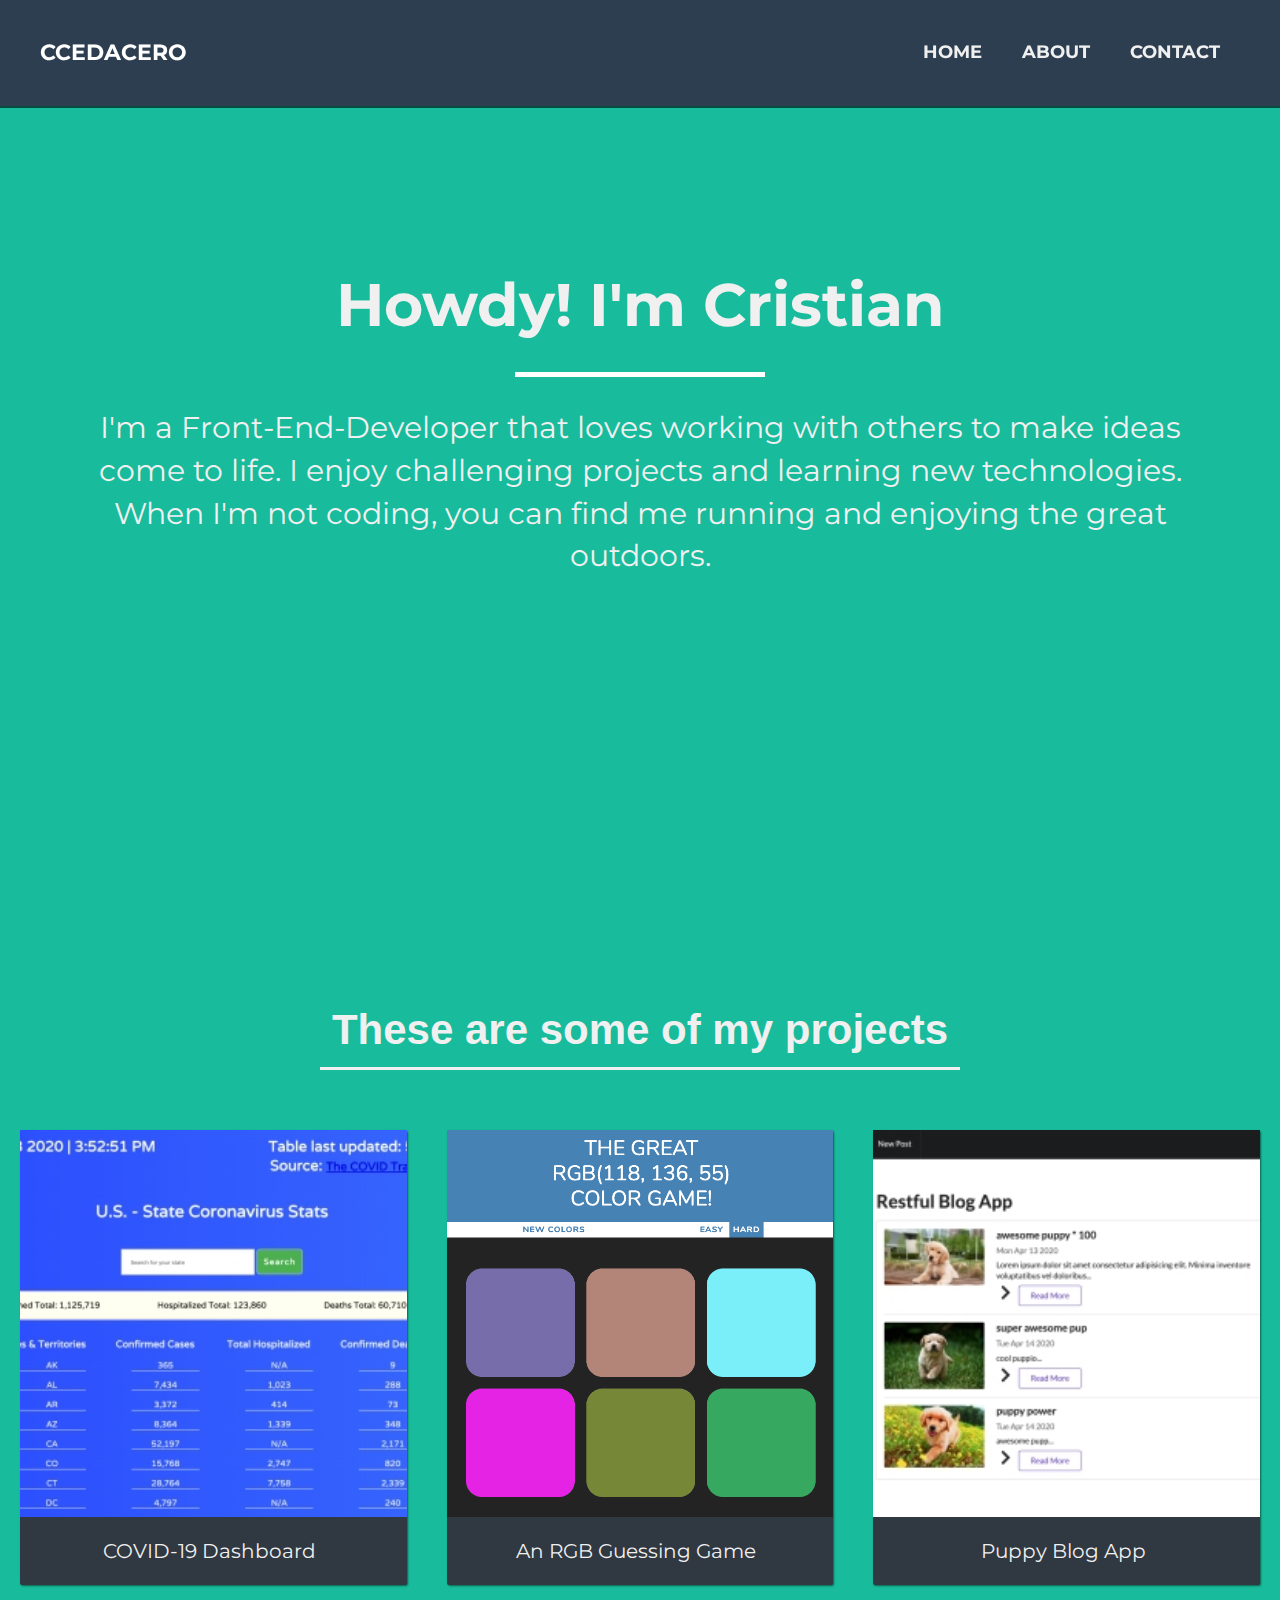
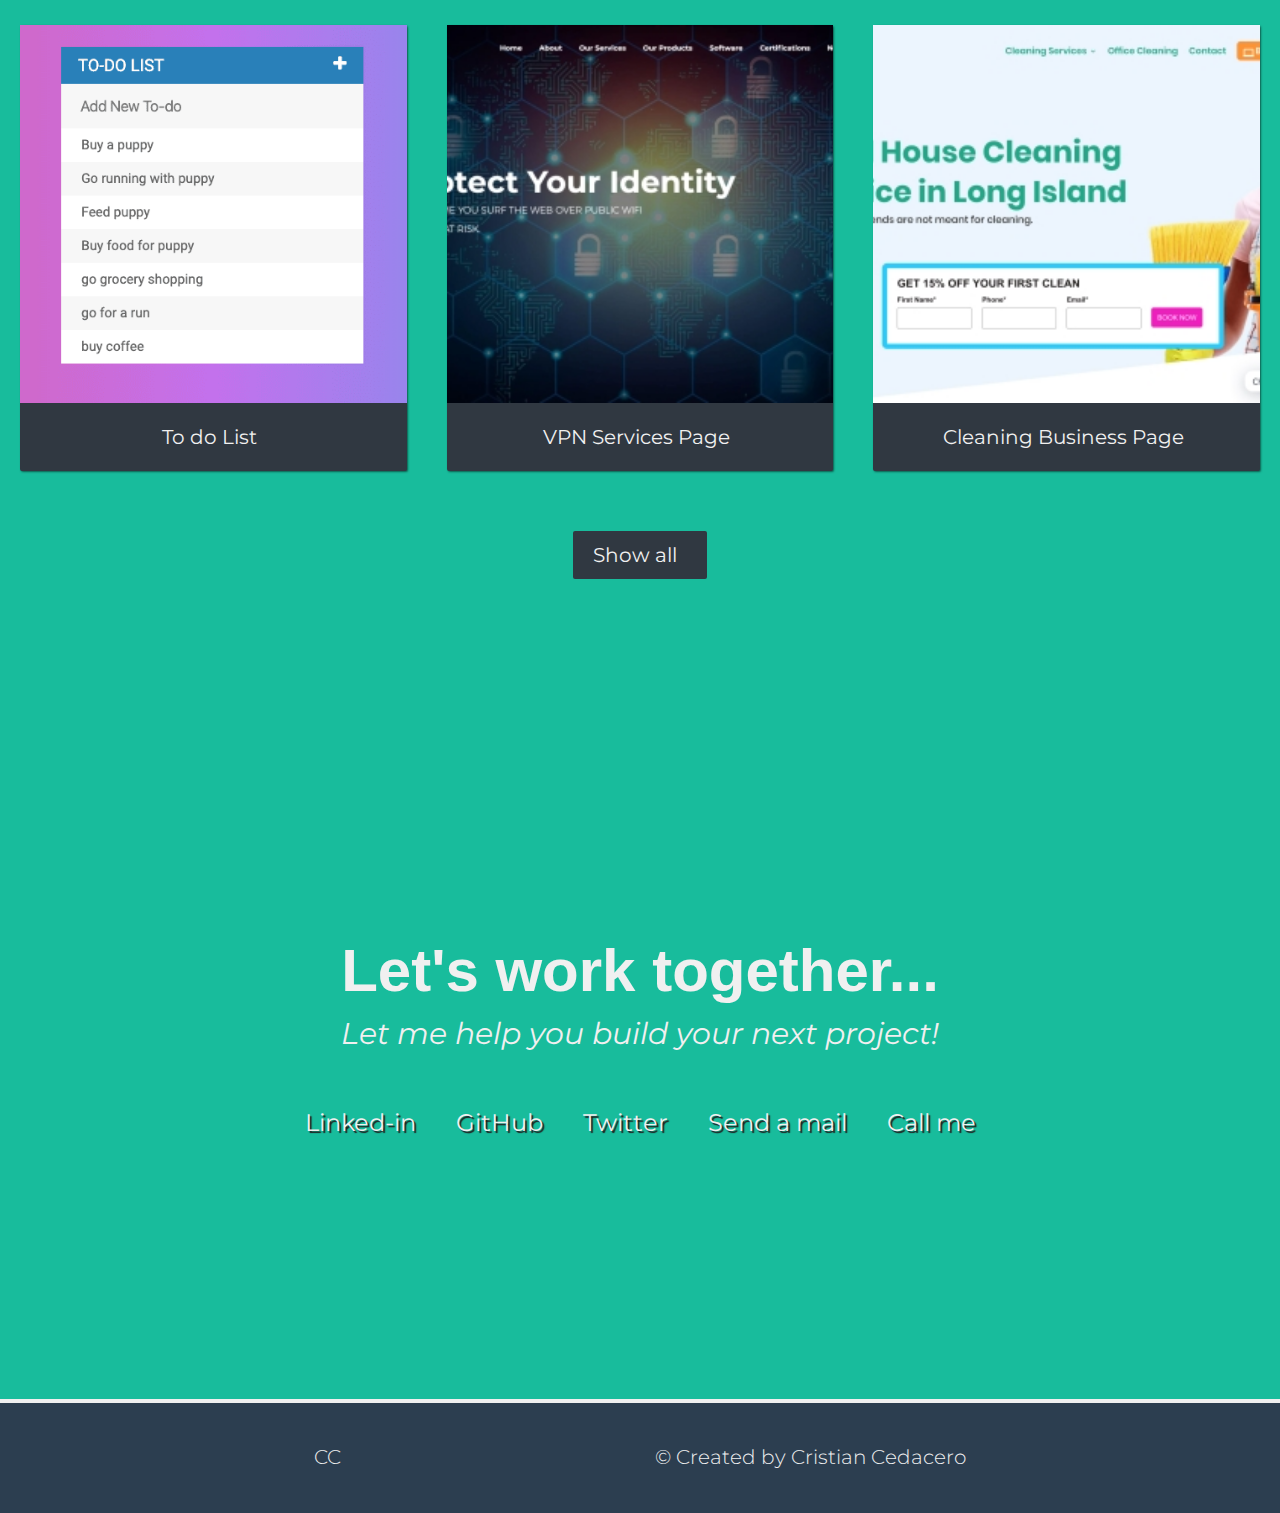
<file: index.html>
<!DOCTYPE html>
<head>
  <meta name="title" content="Cristian Cedacero">
  <meta name="description" content="Software Developer, avid runner, life long volunteer, and first-generation immigrant. On a mission to make this world a better place. ">
  <meta name="keywords" content="JavaScript, Ruby, Git, CSS,HTML, Software Development,SQL, Database">
  <meta name="robots" content="index, follow">
  <meta http-equiv="Content-Type" content="text/html; charset=utf-8">
  <meta name="language" content="English">
  <meta name="revisit-after" content="1 days">
  <meta name="author" content="Cristian Cedacero">
  <meta charset="utf-8">
  <meta http-equiv="X-UA-Compatible" content="IE=edge">
  <title>Cristian Cedacero's Portfolio</title>
  <meta name="viewport" content="width=device-width, initial-scale=1">
  <link rel="stylesheet" href="/css/style.css">
  <link rel="stylesheet" href="https://use.fontawesome.com/releases/v5.8.2/css/all.css"
    integrity="sha384-oS3vJWv+0UjzBfQzYUhtDYW+Pj2yciDJxpsK1OYPAYjqT085Qq/1cq5FLXAZQ7Ay" crossorigin="anonymous" />
  <link href="https://fonts.googleapis.com/css?family=Montserrat:400,700,900&display=swap" rel="stylesheet">
</head>

<body>
  <div id="progress"></div>

  <!-- Navbar -->
  <nav id="navbar" class="nav">
    <h1 class="logo">CCedacero</h1>
    <ul class="nav_links">
      <li><a href="/html/index.html">Home</a></li>
      <li><a href="/html/About.html">About</a></li>
      <li><a href="/html/index.html">Contact</a></li>
    </ul>
  </nav>

  <!-- End Navbar -->

  <!-- Star Landing -->
  <section id="welcome-section" class="welcome-section">
    <div class="welcom-txt">
      <span class="full-text">Howdy! I'm Cristian</span>
      <span class="short-text">Howdy!<br> I'm Cristian</span>
      <!-- <p>A Front-End-Developer</p> -->
      <hr class="star-light">
      <!-- ::after -->
      </hr>
      <!-- <span class="skills">Dev - Runner - RPCV</span> -->
      <!-- <h2>About me</h2> -->
      <div class="intro-grid">
        <p>I'm a Front-End-Developer that loves working with others to make ideas come to life.
          I enjoy challenging projects and learning new technologies. When I'm not coding,
          you can find me running and enjoying the great outdoors.
        </p>
      </div>
      <!-- <h2>Technologies I've worked with:</h2>
        <ul style="text-align:center; font-weight:500; margin: 1rem; line-height: 5rem; font-size: 3rem;">
        <li>JavaScript</li>
        <li>Node JS</li>
        <li>Express</li>
        <li>SharePoint</li>
        <li>Wordpress</li>
      </ul> -->
    </div>
  </section>

  <!--         <::after>""</::after>  -->
  </hr>
  </section>
  <!-- End Landing -->
  <section id="projects">
    <div class="project-section">
      <h2 class="centered-heading">These are some of my projects</h2>
      <div class="projects-grid">
        <a href="http://documentingcorona.com/" target="_blank" class="project project-tile">

          <img class="project-image" src="/images/covid-dashboard.png" alt="coronavirus-dashboard" />

          <p class="project-title">
            <span class="code">&lt;</span>
            COVID-19 Dashboard
            <span class="code">&#47;&gt;</span>
          </p>
        </a>
        <a href="" target="_blank" class="project project-tile">

          <img class="project-image" src="/images/RGBA Game.png" alt="coronavirus-table" />

          <p class="project-title">
            <span class="code">&lt;</span>
            An RGB Guessing Game
            <span class="code">&#47;&gt;</span>
          </p>
        </a>
        <a href="https://github.com/ccedacero" target="_blank" class="project project-tile">

          <img class="project-image" src="/images/Puppy Blog App.png" alt="coronavirus-table" />

          <p class="project-title">
            <span class="code">&lt;</span>
            Puppy Blog App
            <span class="code">&#47;&gt;</span>
          </p>
        </a>
        <a href="https://github.com/ccedacero" target="_blank" class="project project-tile">

          <img class="project-image" src="/images/Todo List.png" alt="coronavirus-table" />

          <p class="project-title">
            <span class="code">&lt;</span>
            To do List
            <span class="code">&#47;&gt;</span>
          </p>
        </a>
        <a href="https://cyberintellsolution.com/" target="_blank" class="project project-tile">

          <img class="project-image" src="/images/CIS VPN.png" alt="coronavirus-table" />

          <p class="project-title">
            <span class="code">&lt;</span>
            VPN Services Page
            <span class="code">&#47;&gt;</span>
          </p>
        </a>

        <a href="http://maidsfamily.com/" target="_blank" class="project project-tile">

          <img class="project-image" src="/images/Maids_Family.png" alt="coronavirus-table" />

          <p class="project-title">
            <span class="code">&lt;</span>
            Cleaning Business Page
            <span class="code">&#47;&gt;</span>
          </p>
        </a>
      </div>
      <div class="centered-button">
        <a href="https://codepen.io/eledacero" class="btn btn-show-all" target="_blank">Show all<i
            class="fas fa-chevron-right"></i></a>
      </div>
    </div>
  </section>
  <!--  End Project Section -->

  <!-- Start Contact Section -->

  <section id="contact" class="contact-section">
    <div class="contact-section-header">
      <h2>Let's work together...</h2>
      <p>Let me help you build your next project!</p>
    </div>
    <div class="contact-links">
      <a href="https://www.linkedin.com/in/ccedacero/" target="_blank" class="btn contact-details"><i
          class="fab fa-linkedin-in"></i> Linked-in</a>
      <a id="profile-link" href="https://github.com/ccedacero" target="_blank" class="btn contact-details"><i
          class="fab fa-github"></i> GitHub</a>
      <a href="https://twitter.com/ccedacero" target="_blank" class="btn contact-details"><i class="fab fa-twitter"></i>
        Twitter</a>
      <a href="mailto:example@example.com" class="btn contact-details"><i class="fas fa-at"></i> Send a mail</a>
      <a href="tel:555-555-5555" class="btn contact-details"><i class="fas fa-mobile-alt"></i> Call me</a>
    </div>
  </section>
  <!-- End contact section -->


  <!-- Start Footer section -->
  <footer>
    <p>
      CC
    </p>
    <p>
      &copy; Created by
      <a href="#" target="_blank">Cristian Cedacero <i class="fas fa-code"></i></a>
    </p>
  </footer>

  <!-- End Footer section -->

  <script src="/js/script.js" async defer></script>
</body>

</html>
</file>
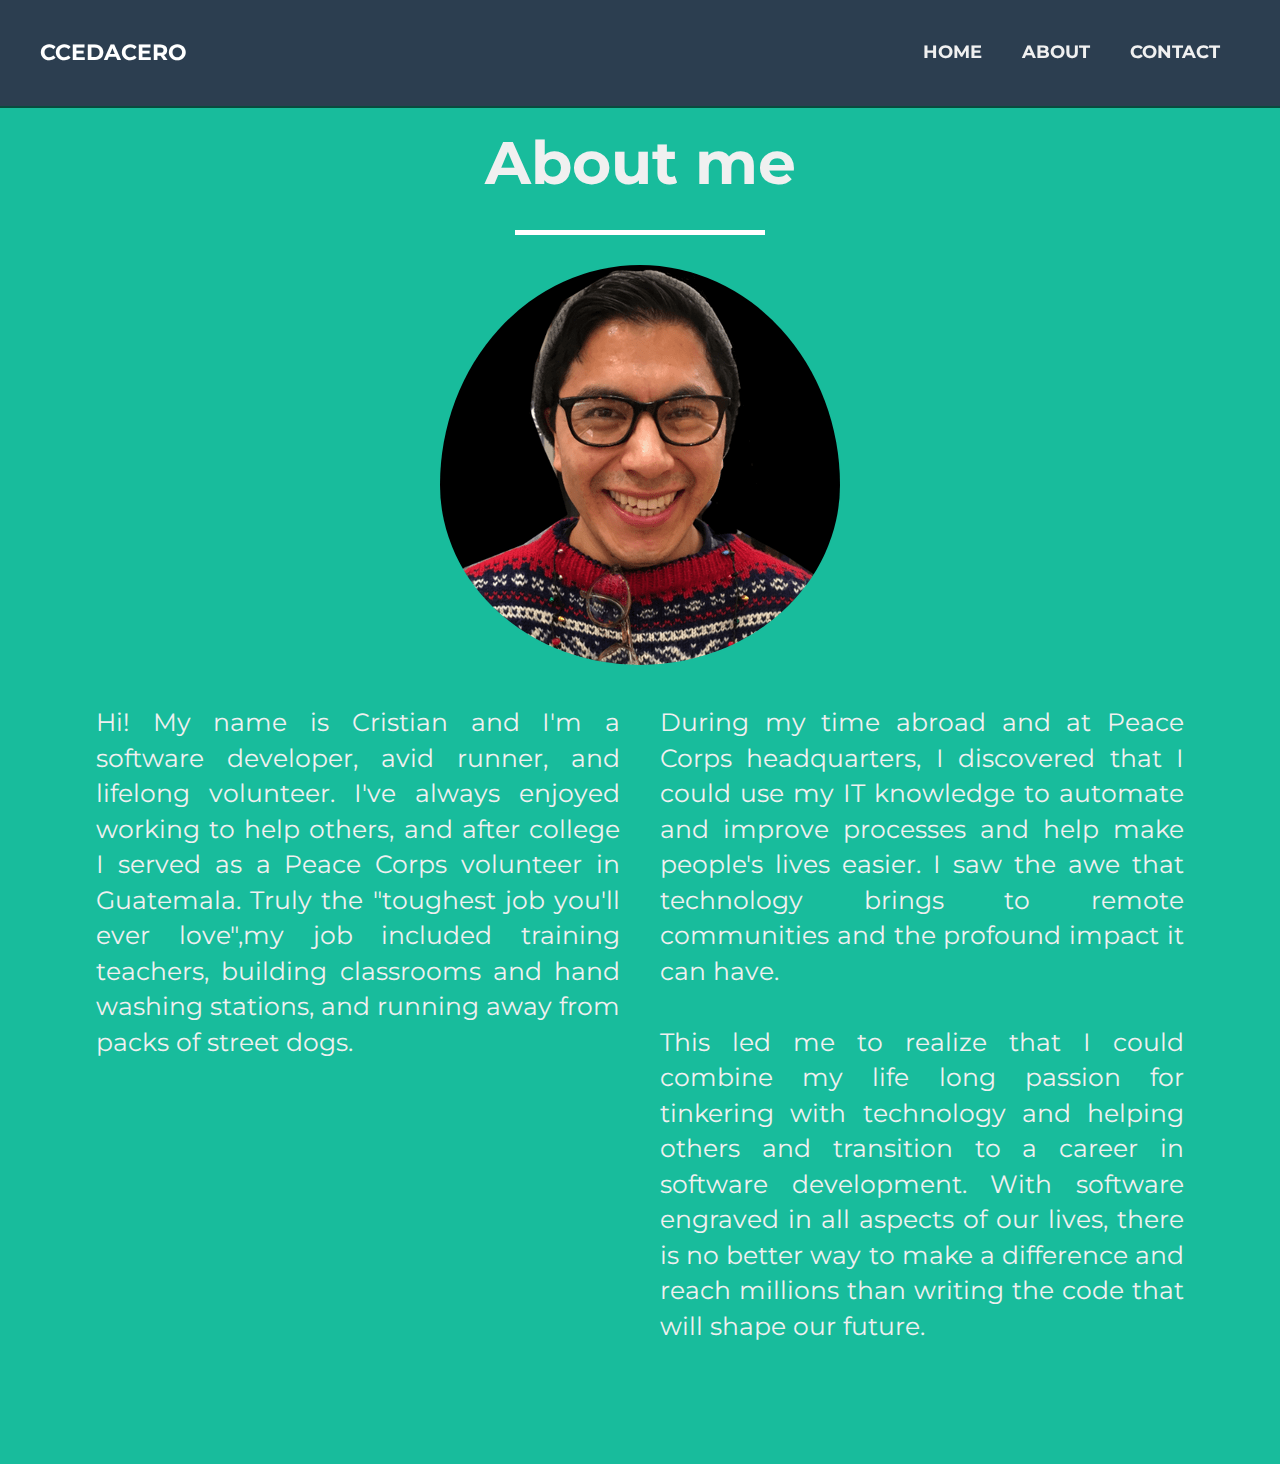
<file: About.html>
<!DOCTYPE html>

<head>
  <meta name="title" content="Cristian Cedacero About">
  <meta name="description"
    content="Software Developer,Returned Peace Corps Volunteer, first-generation immigrant, and avid runner. On a mission to make this world a better place.">
  <meta name="keywords" content="JavaScript, Ruby, Git, CSS,HTML, Software Development,SQL, Database">
  <meta name="robots" content="index, follow">
  <meta http-equiv="Content-Type" content="text/html; charset=utf-8">
  <meta name="language" content="English">
  <meta name="revisit-after" content="1 days">
  <meta name="author" content="Cristian Cedacero">
  <meta charset="utf-8">
  <meta http-equiv="X-UA-Compatible" content="IE=edge">
  <title>Cristian Cedacero's Portfolio</title>
  <meta name="viewport" content="width=device-width, initial-scale=1">
  <link rel="stylesheet" href="/css/style.css">
  <link rel="stylesheet" href="https://use.fontawesome.com/releases/v5.8.2/css/all.css"
    integrity="sha384-oS3vJWv+0UjzBfQzYUhtDYW+Pj2yciDJxpsK1OYPAYjqT085Qq/1cq5FLXAZQ7Ay" crossorigin="anonymous" />
  <link href="https://fonts.googleapis.com/css?family=Montserrat:400,700,900&display=swap" rel="stylesheet">
</head>

<body>
  <div id="progress"></div>

  <!-- Navbar -->
  <nav id="navbar" class="nav">
    <h1 class="logo">CCedacero</h1>
    <ul class="nav_links">
      <li><a href="/html/index.html">Home</a></li>
      <li><a href="/html/About.html">About</a></li>
      <li><a href="#contact">Contact</a></li>
    </ul>
  </nav>

  <!-- End Navbar -->

  <!-- Star Landing -->
  <section id="about-section" class="about-landing">
    <div class="about-txt">
      <span class="full-text">About me</span>
      <span class="short-text">About me</span>
      <!-- <p>A Front-End-Developer</p> -->
      <hr class="star-light">
      <!-- ::after -->
      </hr>
      <!-- <span class="skills">Dev - Runner - RPCV</span> -->
      <!-- <h2>About me</h2> -->
      <img class="round" src="../images/me.png" alt="me">
      <div class="about-grid">
        <p>Hi! My name is Cristian and I'm a software developer, avid runner, and lifelong volunteer. I've always
          enjoyed working to help others, and after college I served as a Peace Corps volunteer in Guatemala.
          Truly the "toughest job you'll ever love",my job included training teachers, building classrooms and hand
          washing stations, and running away from packs of street dogs.
        </p>
        <p>During my time abroad and at Peace Corps headquarters, I discovered that I could use my IT knowledge to
          automate and improve processes and help make people's lives easier. I saw the awe that technology brings to
          remote communities and the profound impact it can have.
          <br><br>
          This led me to realize that I could combine my life long passion for tinkering with technology and helping
          others and transition to a career in software development. With software engraved in all aspects of
          our lives, there is no better way to make a difference and reach millions than writing the code that will
          shape our future.
          </p>
      </div>
    </div>
  </section>
  <!--         <::after>""</::after>  -->
  </hr>
  </section>
  <!-- End Landing -->
</file>
<file: css/style.css>
/* Custom colors  */
:root {
    --main-white: #f0f0f0;
    --main-red: #be3144;
    --main-blue: #45567d;
    --main-gray: #303841;
    --main-blue: #2c3e50;
  }
  
  #progress {
    position: fixed;
    border-bottom: 11rem solid #fff;
    width: 0;
    top: 0; 
    left:0;
  }
  /* Sizing Reset */
  * {
    box-sizing: border-box;
    margin: 0;
    padding: 0;
  }
  
  *,
  *::before,
  *::after {
    box-sizing: inherit;
  }
   
  html {
    box-sizing: border-box;
  /*   Code below allows for easy rem calculations
    default document font size = 16px; 1rem= 16px; 100% = 16px;
    (100% / 16%) * 10 = 62.5, 1rem = 10px, 62.5% = 10px; */
    font-size: 62.5%;
    scroll-behavior: smooth;
  }
  
  /* Responsiveness */
  /* Using rems for size values, margin, and padding helps with responsivness because
  rem is relative to the document font-size
  When we scale up or down the font size of the document
  it will affect all properties using rem units for the values 
  
  We use ems for breakpoints
  We divide the screen size by the browser base font size
  for example: a breakpoint of 980px is :
  980px / 16px = 61.25rem; */
  
  /* 1200px / 16px = 75em  */
  @media screen 
  and (min-device-width: 75em)
  and (max-device-width: 100em)
  and (webkit-min-device-pixel-ratio: 2)
  and (min-resolution: 192dpi) {
    
    html {
      font-size: 60%;
    }
  }
  
  /* 980px / 16px = 61.25em */
  /* @media (max-width: 61.25em) {
    html {
      font-size: 58%;
    }
  } */
  @media (max-width: 61.25em) {
    html {
      font-size: 58%;
    }
  }


  @media (max-width: 41.70em) {
    html {
      font-size: 4%;
    }
  }

  

  @media (max-width: 28.75em) {
    html {
      font-size: 38%;
    }
  }



  /* 460px / 16px = 28.75em */
  /* @media (max-width: 28.75em) {
    html {
      font-size: 55%;
    }
  } */
  
  /* Base styles */
  
  body {
      background: #18bc9c;
      font-family: 'Montserrat', sans-serif;
      font-size: 1.8rem; /*18px*/;
      line-height: 1.42;
      color: var(--main-white);
  }
  
  h1, h2 {
    font-family: 'Raleway',sans-serif;
    font-weight: 700;
    text-align: center;
  }
  
  .full-text {
    font-size: 6rem;
    font-family: "Montserrat", sans-serif;
    text-align: center;
    font-weight: 700;
  }

  .short-text {
    font-size: 4rem;
    font-family: "Montserrat", sans-serif;
    text-align: center;
    font-weight: 700;
  }
  /* // Hide short text by default (resolution > 1200px) */

  .short-text {
     display: none;
     }


/* // When resolution <= 1200px, hide full text and show short text */
@media (max-width: 1200px) {
    .short-text { display: inline-block; }
    .full-text { display: none; }
}

  h1 {
    font-size: 6rem;
  }
  
  h2 {
    font-size: 4.2rem;
  }
  
  p {
    font-size: 3rem;
    /* text-align: justify; */
  }

  ul {
    list-style: none;
  }
  
  img {
    display: block;
    width: 100%;
  }
  
  li,a {
   text-decoration: none;
    color: var(--main-white);
  }
  
  .nav {
    display: flex;
    justify-content: flex-end;
    position: fixed;
    top: 0;
    left: 0;
    width: 100%;
    box-shadow: 0 2px 0 rgba(0, 0, 0, 0.6);
    z-index: 10;
    background-color: var(--main-blue);
    padding: 20px;
    font-weight: 700;
  }
  
  
  .nav_links {
    display: flex;
    text-transform: uppercase;
    margin-right: 2rem;
  }
  
  @media (max-width: 28.75em) {
    .nav {
      justify-content: center;
    }
    .nav-list {
      margin: 0 1rem;
    }
  }
  
  .nav_links li a {
    display: block;
    font-size: 1.8rem;
    padding: 2rem;
    transition: all 0.3s ease 0s;
  }

  
  .nav_links li a:hover {
    color: #0088a9;
  }
  
  
  .logo {
    display: flex;
    align-items: center;
    cursor: pointer;
    margin-right: auto;
    color: #fff;
    font-family: "Montserrat", sans-serif;
    font-size: 2.2rem;
    padding-left: 2rem;
    text-transform: uppercase;
    font-weight: 700;
    transition: all 0.3s ease 0s;
  }
  
  .logo:hover {
      color: #0088a9;
  }
  
  
  /* WELCOME SECTION */
  .welcome-section {
    display: flex;
    flex-direction: column;
    justify-content: center;
    align-items: center;
    width: 100%;
    height: 100vh;
    text-align: center;
    }
  
  
  #about-section {
   display: grid;
   grid-template-columns:repeat(auto-fit, minmax(320px, 1fr));
   text-align: center;
   padding-top: 12rem;
   grid-gap: 4rem;
  width: 100%;
  margin: 0 auto;
  margin-bottom: 6rem;
  }

  #about-section p {
    text-align: justify;
    font-size: 2.5rem;
  }
  /* .class-landing {
    display: grid;
    align-items: center;
    justify-items: center;
    width: 80%;
    border: 1px solid white;
  }
   display: grid;
    grid-template-columns: repeat(auto-fit, minmax(320px, 1fr));
    grid-gap: 4rem;
    width: 100%;
    max-width: 1280px;
    margin: 0 auto;
    margin-bottom: 6rem;
    
    */

  .round {
    border-radius: 50%;
    width: auto;
    margin: 0 auto;
    padding-bottom: 4rem;    
  }
  /* Project Section */
   
  hr.star-light,
  hr.star-primary {
      margin: 25px auto 30px;
      padding: 0;
      max-width: 250px;
      border: 0;
      border-top: solid 5px;
      text-align: center;
  }
  
  hr {
    margin-top: 21px;
    margin-bottom: 21px;
    border: 0;
    border-top: 1px solid #ecf0f1;
  }

  hr {
    -moz-box-sizing: content-box;
    box-sizing: content-box;
    height: 0;
    width: -webkit-fill-available;
}

  /* hr.star-light:after,
  hr.star-primary:after {
      content: "\f005";
      display: inline-block;
      position: relative;
      top: -.8em;
      padding: 0 .25em;
      font-family: FontAwesome;
      font-size: 2em;
  } */
  
  hr.star-light {
      border-color: #fff;
  }
  
  hr.star-light:after {
      color: #fff;
      background-color: #18bc9c;
  }
  
  hr.star-primary {
      border-color: #2c3e50;
  }
  
  hr.star-primary:after {
      color: #2c3e50;
      background-color: #fff;
  }
  
  .skills {
    font-weight: 300;
    font-size: 2rem;
  }
  /* __________________________ */
  /* Project Section */
  
  .project-section {
    text-align: center;
    padding: 10rem 2rem;
  }
  
  .centered-heading {
    max-width: 640px;
    margin: 0 auto 6rem auto;
    border-bottom: 0.3rem solid var(--main-white);
    padding-bottom: .7rem;
  }
  
  @media (max-width: 28.75rem) {
    .centered-heading {
      font-size: 4rem;
    }
  }
  
  /* PROJECT GRID */
  
  .projects-grid  {
    display: grid;
    grid-template-columns: repeat(auto-fit, minmax(320px, 1fr));
    grid-gap: 4rem;
    width: 100%;
    max-width: 1280px;
    margin: 0 auto;
    margin-bottom: 6rem;
  }
  
  
  @media (max-width: 30.625em) {
    .projects-section {
      padding: 6rem 1rem;
    }
  
    .projects-grid {
      grid-template-columns: 1fr;
    }
  }
  
  .project {
    background: #303841;
    box-shadow: 1px 1px 2px rgba(0, 0, 0, 0.5);
    border-radius: 2px;
  }
  
  
  .project-image {
    height: calc(100% - 6.8rem);
    width: 100%;
    object-fit: cover;
  }
  
  
  .project-title {
    font-size: 2rem;
    padding: 2rem 0.5em;
    }
  
  .code {
    color: var(--main-gray);
    transition: color 0.3s ease-out;
  }
  
  .project:hover .code {
    color: #ff7f50;
  }
  
  .btn {
     display: inline-block;
    padding: 1rem 2rem;
    border-radius: 2px;
  }
  
  .btn-show-all {
    font-size: 2rem;
    background: var(--main-gray);
    transition: background 0.3s ease-out;
  }
  
  .btn-show-all:hover {
    background: var(--main-red);
  }
  
  .btn-show-all:hover > i {
    transform: translateX(2px);
  }
  
  .btn-show-all > i {
    margin-left: 10px;
    transform: translateX(0);
    transition: transform 0.3s ease-out;
  }
  
  /* Contact Section */
  
  .contact-section {
    display: flex;
    flex-direction: column;
    justify-content: center;
    align-items: center;
    text-align: center;
    width: 100%;
    height: 80vh;
    padding: 0 2rem;
  /*   background: var(--main-gray); */
  }
  
  .contact-section-header > h2 {
    font-size: 6rem;
  }
  
  @media (max-width: 28.75em) {
    .contact-section-header > h2 {
      font-size: 4rem;
    }
  }
  
  .contact-section-header > p {
    font-style: italic;
  }
  
  .contact-links {
    display: flex;
    justify-content: center;
    width: 100%;
    max-width: 980px;
    margin-top: 4rem;
    flex-wrap: wrap;
  }
  
  .contact-details {
    font-size: 2.4rem;
    text-shadow: 2px 2px 1px #1f1f1f;
    transition: transform 0.3s ease-out;
  }
  
  .contact-details:hover {
    transform: translateY(8px);
  }
  
  
  
  /* Footer Section */
  
  footer {
    font-weight: 300;
    display: flex;
    justify-content: space-evenly;
    padding: 2rem;
    background-color: var(--main-blue);
    border-top: 4px solid var(--main-white);
  }
  
  footer > p {
    margin: 2rem;
    font-size: 2rem;
  }
  
  footer i {
    vertical-align: middle;
  }
  
  @media (max-width: 28.75em) {
    footer {
      flex-direction: column;
      text-align: center;
    }
  }

  

  .intro-grid {
    display: grid;
    grid-template-columns: repeat(auto-fit, minmax(320px, 1fr));
    grid-gap: 4rem;
    width: 85%;
    max-width: 1280px;
    margin: 0 auto;
    margin-bottom: 6rem;
    /* border: 1px solid red; */
    text-align: center;
  }

  .about-grid {
    display: grid;
    grid-template-columns: repeat(auto-fit, minmax(320px, 1fr));
    grid-gap: 4rem;
    width: 85%;
    max-width: 1280px;
    margin: 0 auto;
    margin-bottom: 6rem;
    /* border: 1px solid red; */
    text-align: center;
  }

@media (max-width: 28.75em) {
  .intro-grid {
    display: flex;
    align-items: center;
    width: 100%;
    }
    
    #about-section {
      padding-top: 15rem;
    }
    
    .about-grid {
      display: flex;
     flex-direction: column;
     justify-content: center;
     align-items: center;
     width: 90%;
    }

    #about-section p {
      text-align: justify;
      font-size: 2.8rem;
      font-weight: 500;
    }

    .welcome-section {
    padding-top: 5rem;
    width: 100%;
      }

    p {
      font-size: 3rem;
      margin: 2rem;
      text-align: center;
    }

  h1 {
    font-size: 5rem;
  }

  .contact-section {
    height: 50vh;
  }

  hr.star-light, hr.star-primary {
    max-width: 30rem;
    margin: 10px auto 10px;
  }
  .short-text {
    font-size: 4rem;
    font-family: "Montserrat", sans-serif;
    text-align: center;
    font-weight: 700;
  }

  .round {
    max-width: 50%;
    height: auto;
  }


  .nav_links {
    margin-right: .5rem;
  }
 .logo {
   font-size: 2rem;
 }

}

/* @media (max-width: 61.25em) {
  html {
    font-size: 50%;
  }
} */
</file>
